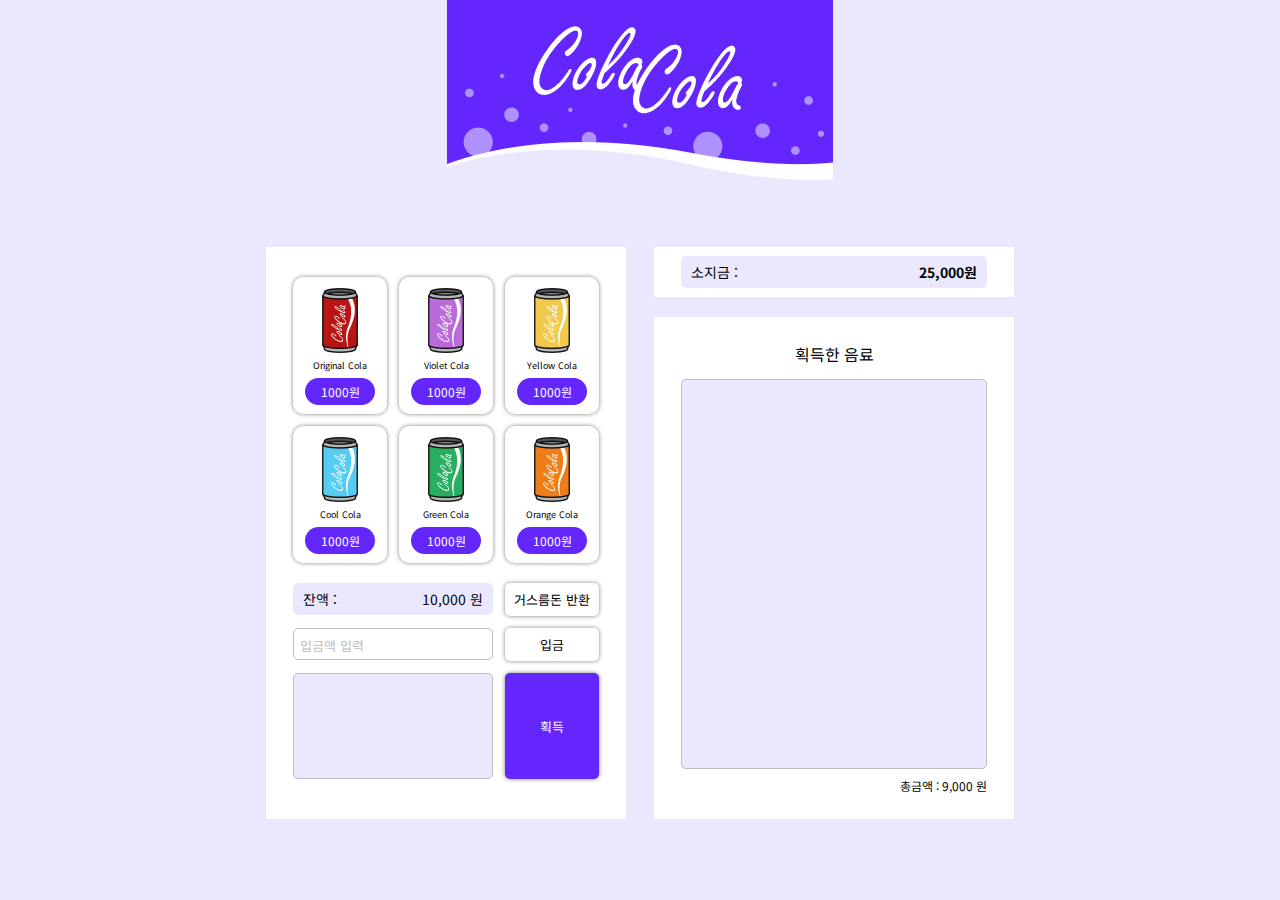
<file: vending/vendingMachine/index.html>
<!DOCTYPE html>
<html lang="ko-KR">

<head>
  <meta charset="UTF-8">
  <meta http-equiv="X-UA-Compatible" content="IE=edge">
  <meta name="viewport" content="width=device-width, initial-scale=1.0">
  <title>콜라 자판기</title>

  <link rel="preconnect" href="https://fonts.googleapis.com">
  <link rel="preconnect" href="https://fonts.gstatic.com" crossorigin>
  <link href="https://fonts.googleapis.com/css2?family=Noto+Sans+KR:wght@500;700&display=swap" rel="stylesheet">

  <link rel="stylesheet" href="./css/style.css">

</head>

<body>
  <h1>
    <img src="./img/cola-logo.png" alt="cola cola">
  </h1>
  <main>
    <section class="section1">

      <h2 class="a11y-hidden">판매음료</h2>
      <ul class="cola-list">
        <!-- <li>
          <button type="button" class="btn-cola" disabled>
            <strong class="soldout">품절</strong>
            <img src="./img/cola-violet.png" alt="" />
            <span class="cola-name">Violet_Cola</span>
            <strong class="cola-price">1000원</strong>
          </button>
        </li> -->
      </ul>

      <div class="container">
        <div class="bg-box">
          <h2 class="box-title">잔액 :</h2>
          <p>10,000 원</p>
        </div>
        <button type="button" class="btn">거스름돈 반환</button>

        <label class="a11y-hidden" for="input-money">입금액</label>
        <input type="number" id="input-money" min="1000" step="1000" placeholder="입금액 입력" required>
        <button type="button" class="btn">입금</button>

        <h2 class="a11y-hidden">장바구니</h2>
        <ul class="get-list">
          <!-- <li>
            <img src="./img/cola-original.png" alt="">
            Original_Cola
            <strong>
              1
              <span class="a11y-hidden">개</span>
            </strong>
          </li>
          <li>
            <img src="./img/cola-green.png" alt="">
            Green_Cola
            <strong>
              2
              <span class="a11y-hidden">개</span>
            </strong>
          </li> -->

        </ul>
        <button type="button" class="btn-get">획득</button>
      </div>
    </section>
    <section class="section2">
      <div class="bg-box">
        <h2 class="box-title">소지금 :</h2>
        <p>25,000원</p>
      </div>
    </section>
    <section class="section3">
      <h2>획득한 음료</h2>
      <ul class="get-list">
        <!-- <li>
          <img src="./img/cola-original.png" alt="">
          Original_Cola
          <strong>
            1
            <span class="a11y-hidden">개</span>
          </strong>
        </li>
        <li>
          <img src="./img/cola-green.png" alt="">
          Green_Cola
          <strong>
            2
            <span class="a11y-hidden">개</span>
          </strong>
        </li>
        <li>
          <img src="./img/cola-orange.png" alt="">
          Orange_Cola
          <strong>
            1
            <span class="a11y-hidden">개</span>
          </strong>
        </li>
        <li>
          <img src="./img/cola-violet.png" alt="">
          Violet_Cola
          <strong>
            5
            <span class="a11y-hidden">개</span>
          </strong>
        </li> -->
      </ul>
      <p class="total-price">총금액 : 9,000 원</p>
    </section>
  </main>


  <!-- <script src="js/colaGenerator.js"></script> -->
  <script type="module" src="index.js"></script>
  <!-- <script>
    const colaGenerator = new ColaGenerator();
    colaGenerator.loadData();
  </script> -->
</body>

</html>
</file>
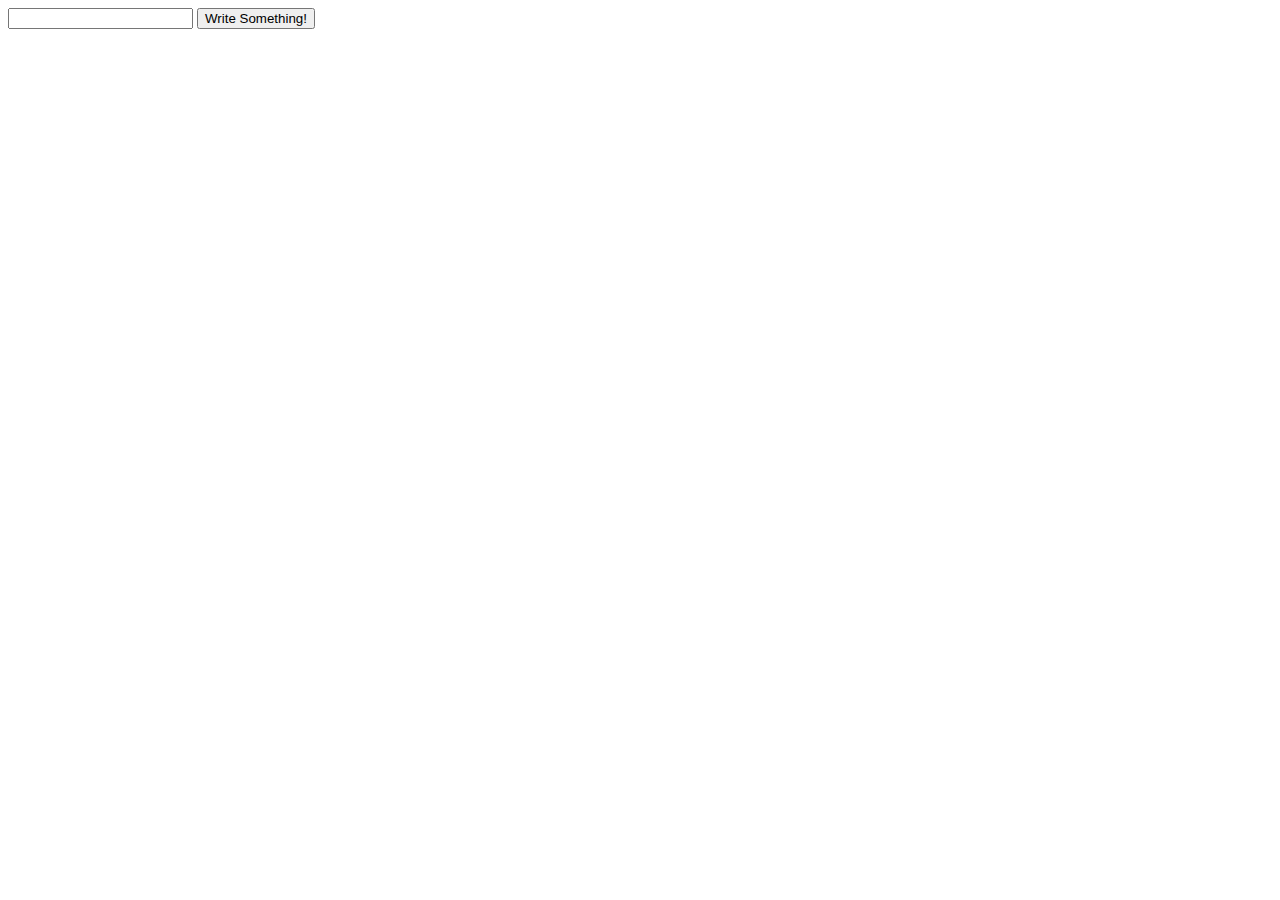
<file: 01/001.html>
<!DOCTYPE html>
<html lang="en">

<head>
    <meta charset="UTF-8">
    <meta http-equiv="X-UA-Compatible" content="IE=edge">
    <meta name="viewport" content="width=device-width, initial-scale=1.0">
    <title>Document</title>
</head>

<body>
    <!-- <p></p> -->
    <input type="text">
    <button class="writeBtn">Write Something!</button>
    <div></div>

    <script>
        const myBtn = document.querySelector(".writeBtn");
        // const myP = document.querySelector("p");
        const myInput = document.querySelector("input");
        const myDiv = document.querySelector('div');

        // myInput.addEventListener('input', () => {
        //     myP.textContent = myInput.value;
        // });

        myBtn.addEventListener('click', () => {
            if (myInput.value !== "") {
                const divBox = document.createElement('div');
                const element = document.createTextNode(myInput.value);

                const deleteBtn = document.createElement('button');
                deleteBtn.classList.add('delete');
                const btnElement = document.createTextNode('삭제');

                divBox.appendChild(element);
                deleteBtn.appendChild(btnElement);
                divBox.appendChild(deleteBtn);
                myDiv.appendChild(divBox);

                deleteBtn.addEventListener('click', () => {
                    divBox.remove();
                });

            } else alert('방명록을 적으세요');
            myInput.value = '';
        });

        //버튼을 클릭 -> input안에 값이 있으면
        //  div박스 생성 -> input안의 텍스트 생성
        //  생성된 div박스 안에 텍스트값을 자식으로 위치
        //  생성된 div박스를 원래 있던 div박스 자식으로 위치
        //  버튼 생성, class생성, 삭제글씨 생성

    </script>
</body>

</html>
</file>
<file: vending/vendingMachine/css/style.css>
/* reset ---------------------- */
body,
h1,
h2,
p,
ul,
button {
  padding: 0;
  margin: 0;
}

h1,
h2,
h3,
h4,
h5,
h6 {
  font: inherit;
}

ul,
li {
  list-style: none;
}

input {
  font: inherit;
}

button {
  font: inherit;
  border: 0;
  background: none;
}

button:enabled {
  cursor: pointer;
}

img {
  vertical-align: top;
}

/* 공통 CSS */
.a11y-hidden {
  clip: rect(1px, 1px, 1px, 1px);
  clip-path: inset(50%);
  width: 1px;
  height: 1px;
  margin: -1px;
  overflow: hidden;
  padding: 0;
  position: absolute;
}

/* CSS 적용 */
body {
  background-color: #eae8fe;
  font-family: 'Noto Sans KR', sans-serif;
}

/* 제목 */
h1 {
  text-align: center;
}

h1 img {
  max-width: 50%;
}

/* 메인 레이아웃 ---------------------- */
main {
  width: 748px;
  max-width: 100%;
  display: grid;
}

/* 749부터 적용하겠다. */
@media (min-width: 749px) {
  main {
    grid-template-areas:
      'section1 section2'
      'section1 section3';
    grid-template-columns: repeat(2, 1fr);
    grid-template-rows: 50px auto;
    gap: 20px 28px;
    margin: 67px auto;
  }
}

/* 768까지 적용하겠다. */
@media (max-width: 748px) {
  main {
    grid-template-areas:
      'section1'
      'section2'
      'section3';
    margin: 18px auto;
  }

  body {
    background-color: white;
  }
}

.section1 {
  grid-area: section1;
  background-color: white;
  padding: 30px 27px;
}

.section2 {
  grid-area: section2;
  background-color: white;
  padding: 9px 27px;
}

.section3 {
  grid-area: section3;
  background-color: white;
  padding: 25px 27px;

  display: flex;
  flex-direction: column;
}

.section3 .get-list {
  flex-grow: 1;
  flex-basis: 364px;
}

.section3 h2 {
  text-align: center;
  margin-bottom: 13px;
}

.total-price {
  font-size: 12px;
  text-align: right;
  margin-top: 8px;
}

/* 판매 음료 */
.cola-list {
  display: grid;
  grid-template-columns: repeat(3, 1fr);
  gap: 12px;
}

/* 기본 버튼 */
[class^='btn'] {
  width: 100%;
  background-color: white;
  border-radius: 5px;
  min-height: 32px;
  font-size: 13px;
  box-shadow: 0px 0px 4px 0px rgba(0, 0, 0, 0.5);
}

.btn-cola {
  border-radius: 10px;
  padding: 11px 12px 9px;
}

.btn-cola img,
.cola-name,
.cola-price {
  display: block;
}

.btn-cola img {
  width: 36px;
  margin: 0 auto;
}

.cola-name {
  font-size: 9px;
  margin: 6px 0;
}

.cola-price {
  font-size: 12px;
  background-color: #6327fe;
  color: white;
  padding: 5px 0;
  font-weight: normal;
  border-radius: 30px;
}

/* 선택한 버튼 */
/* .btn-cola.on {
  box-shadow: 0 0 0 4px #6327fe;
} */

.btn-cola:active {
  box-shadow: 0 0 0 4px #6327fe;
}

/* 품절된 버튼 */
.btn-cola:disabled {
  color: inherit;
  position: relative;
  overflow: hidden;
}

.btn-cola:disabled::after {
  content: '';
  display: block;
  width: 100%;
  height: 100%;
  background-color: rgba(0, 0, 0, 0.8);
  position: absolute;
  top: 0;
  left: 0;
  /* border-radius: 10px; */
}

.soldout {
  color: #eae8fe;
  font-size: 14px;

  z-index: 10;
  border: 4px double #eae8fe;
  position: absolute;
  width: 45px;
  top: 50%;
  left: 50%;
  transform: translate(-50%, -50%) rotate(-18deg);
}

/* 잔액 */
.bg-box {
  background-color: #eae8fe;
  height: 32px;
  padding: 0 10px;
  border-radius: 5px;

  display: flex;
  align-items: center;
  justify-content: space-between;

  font-size: 14px;
}

#input-money {
  border: 1px solid #bdbdbd;
  height: 32px;
  width: 100%;
  padding: 6px;
  box-sizing: border-box;
  border-radius: 5px;
}

#input-money::placeholder {
  color: #bdbdbd;
  font-size: 13px;
}

.section2 .bg-box p {
  font-weight: 700;
}

.get-list {
  background-color: #eae8fe;
  border: 1px solid #bdbdbd;
  border-radius: 5px;
  padding: 12px;

  /* auto: 내용이 넘칠때만 스크롤이 생기도록함. */
  overflow: auto;
}

.get-list li {
  background-color: white;

  display: flex;
  align-items: center;
  gap: 10px;

  height: 46px;
  padding: 0 8px 0 10px;
  border-radius: 5px;

  font-size: 9px;
}

.get-list li~li {
  margin-top: 6px;
}

.get-list li img {
  width: 18px;
}

.get-list li strong {
  /* margin: 0 0 0 auto; */
  margin-left: auto;

  width: 30px;
  height: 30px;
  border: 1px solid #bdbdbd;
  border-radius: 5px;
  font-size: 14px;

  display: flex;
  align-items: center;
  justify-content: center;
}

.btn-get {
  background-color: #6327fe;
  color: white;
}

.container {
  display: grid;
  grid-template-columns: auto calc((100% - (12px * 2)) / 3);
  grid-template-rows: 33px 33px 106px;
  gap: 12px;
  margin-top: 20px;
}
</file>
